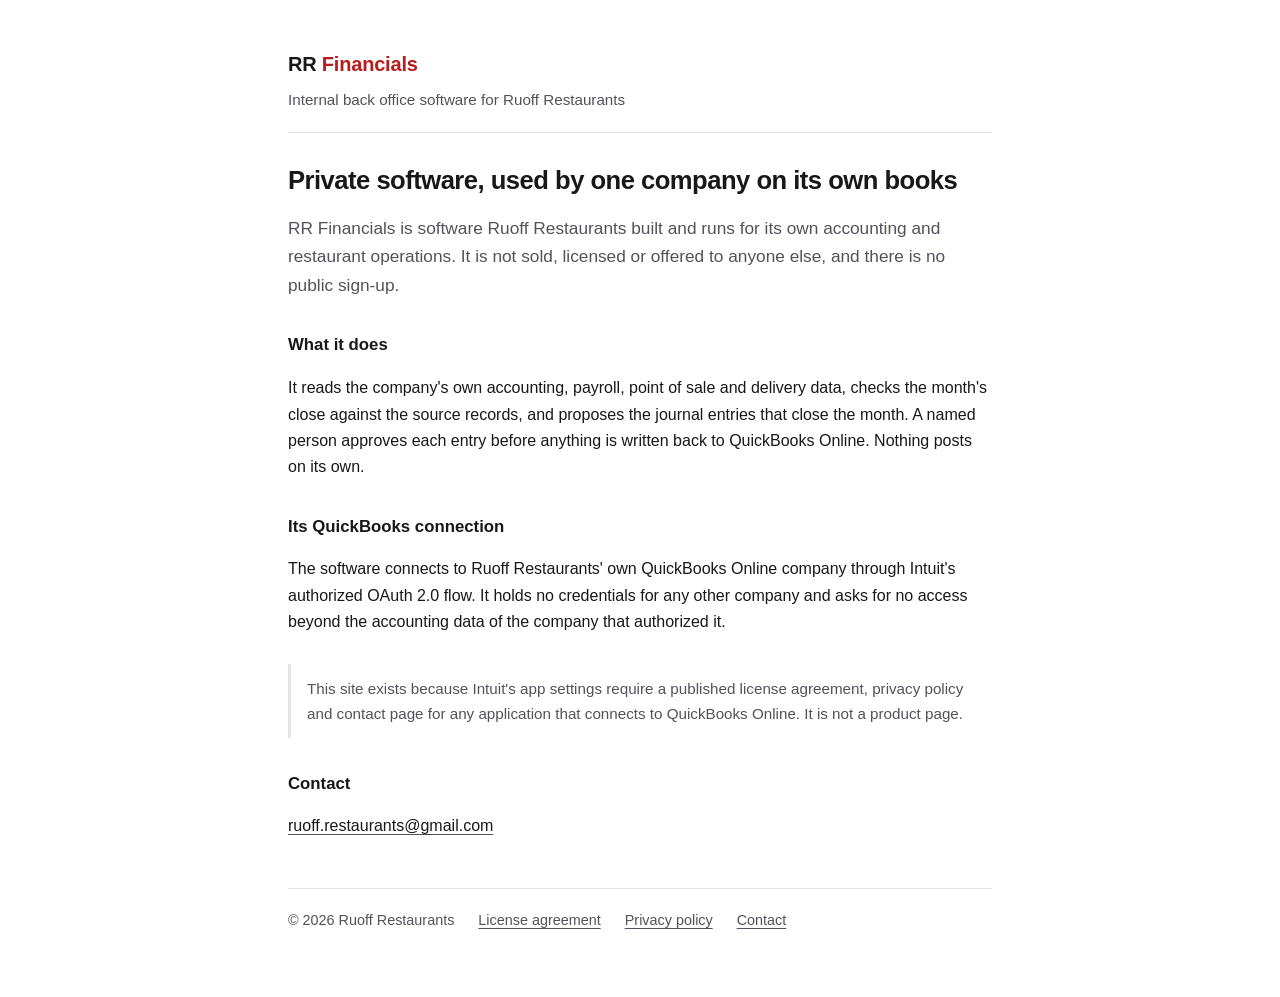
<file: intuit-site/index.html>
<!doctype html>
<html lang="en">
<head>
<meta charset="utf-8">
<meta name="viewport" content="width=device-width, initial-scale=1">
<meta name="robots" content="noindex">
<title>RR Financials</title>
<link rel="icon" href="favicon.svg" type="image/svg+xml">
<link rel="stylesheet" href="style.css">
</head>
<body>
<main>
  <header>
    <div class="mark">RR <span>Financials</span></div>
    <p class="sub">Internal back office software for Ruoff Restaurants</p>
  </header>

  <h1>Private software, used by one company on its own books</h1>

  <p class="lede">RR Financials is software Ruoff Restaurants built and runs for its own accounting and
  restaurant operations. It is not sold, licensed or offered to anyone else, and there is no public sign-up.</p>

  <h2>What it does</h2>
  <p>It reads the company's own accounting, payroll, point of sale and delivery data, checks the month's close
  against the source records, and proposes the journal entries that close the month. A named person approves each
  entry before anything is written back to QuickBooks Online. Nothing posts on its own.</p>

  <h2>Its QuickBooks connection</h2>
  <p>The software connects to Ruoff Restaurants' own QuickBooks Online company through Intuit's authorized
  OAuth 2.0 flow. It holds no credentials for any other company and asks for no access beyond the accounting
  data of the company that authorized it.</p>

  <div class="note">
    This site exists because Intuit's app settings require a published license agreement, privacy policy and
    contact page for any application that connects to QuickBooks Online. It is not a product page.
  </div>

  <h2>Contact</h2>
  <p><a href="mailto:ruoff.restaurants@gmail.com">ruoff.restaurants@gmail.com</a></p>

  <footer>
    <span>&copy; 2026 Ruoff Restaurants</span>
    <a href="eula.html">License agreement</a>
    <a href="privacy.html">Privacy policy</a>
    <a href="mailto:ruoff.restaurants@gmail.com">Contact</a>
  </footer>
</main>
</body>
</html>
</file>
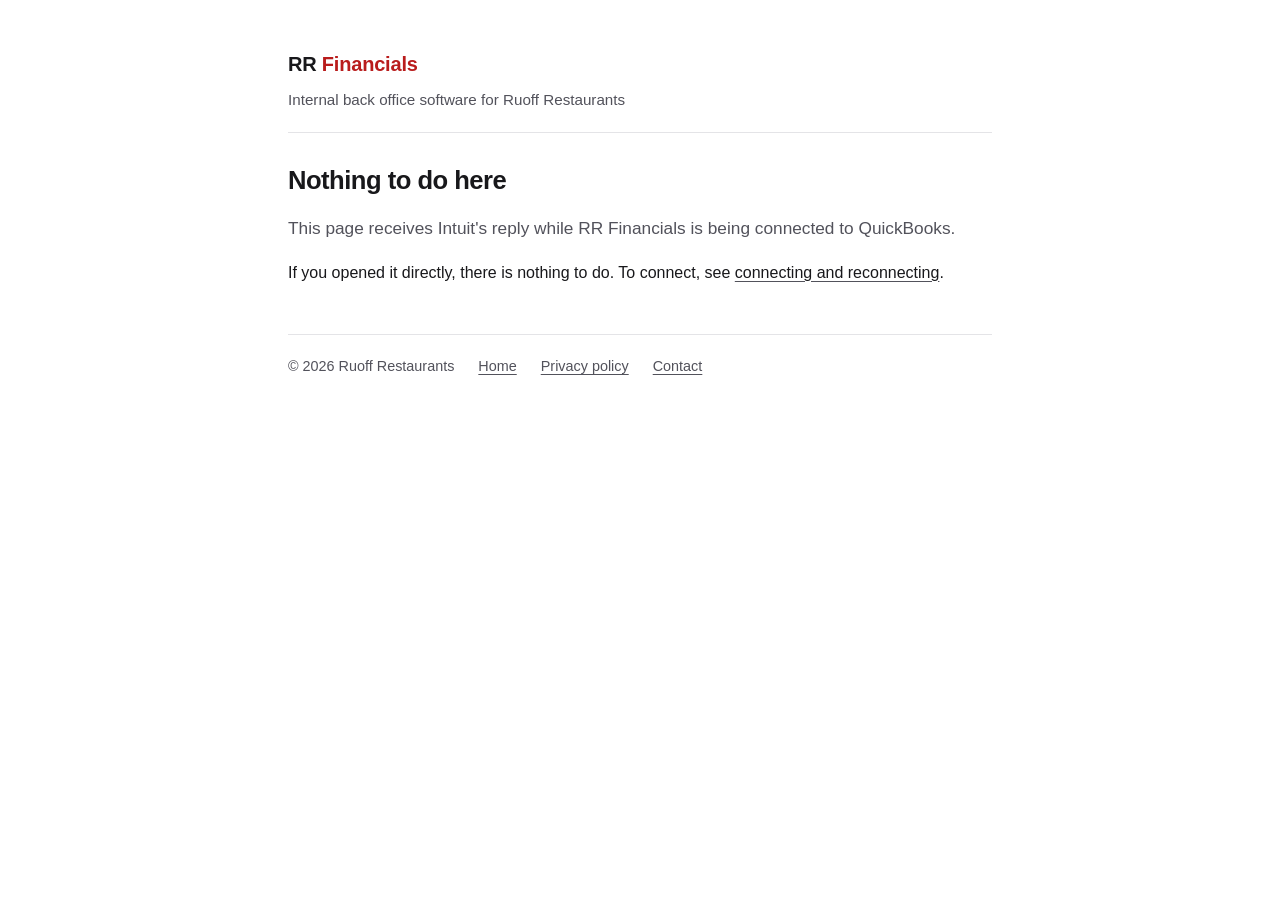
<file: intuit-site/callback.html>
<!doctype html>
<html lang="en">
<head>
<meta charset="utf-8">
<meta name="viewport" content="width=device-width, initial-scale=1">
<meta name="robots" content="noindex">
<meta name="referrer" content="no-referrer">
<meta http-equiv="Content-Security-Policy" content="default-src 'none'; script-src 'self'; style-src 'self'; img-src 'self'; base-uri 'none'; form-action 'none'">
<title>RR Financials, connecting QuickBooks</title>
<link rel="icon" href="favicon.svg" type="image/svg+xml">
<link rel="stylesheet" href="style.css">
<script src="callback.js" defer></script>
</head>
<body>
<main>
  <header>
    <div class="mark">RR <span>Financials</span></div>
    <p class="sub">Internal back office software for Ruoff Restaurants</p>
  </header>

  <section id="received" hidden>
    <h1>Authorization received</h1>
    <p class="lede">Copy this address and paste it into the RR Financials window that is waiting for it.</p>
    <textarea id="address" class="paste" rows="5" readonly spellcheck="false"
              aria-label="The address to paste into RR Financials"></textarea>
    <p class="actions">
      <button id="copy" type="button" class="copy">Copy the address</button>
      <span id="copy-status" class="status" role="status"></span>
    </p>
    <div class="note">
      It works once and expires within minutes. Paste it only into RR Financials. It has already been removed from
      this browser's address bar and history, so copy it before you leave or refresh this page.
    </div>
  </section>

  <section id="refused" hidden>
    <h1>Not connected</h1>
    <p class="lede">Intuit did not connect RR Financials to QuickBooks.</p>
    <p>Intuit said: <strong id="intuit-said"></strong></p>
    <p>Nothing was connected and nothing changed. If that was not intended, run the authorization step again.</p>
  </section>

  <section id="nothing" hidden>
    <h1>Nothing to do here</h1>
    <p class="lede">This page receives Intuit's reply while RR Financials is being connected to QuickBooks.</p>
    <p>If you opened it directly, there is nothing to do. To connect, see
      <a href="connect.html">connecting and reconnecting</a>.</p>
  </section>

  <noscript>
    <h1>Connecting QuickBooks</h1>
    <p class="lede">If Intuit sent you here while connecting RR Financials, copy the whole address from your browser's
    address bar and paste it into the RR Financials window.</p>
  </noscript>

  <footer>
    <span>&copy; 2026 Ruoff Restaurants</span>
    <a href="index.html">Home</a>
    <a href="privacy.html">Privacy policy</a>
    <a href="mailto:ruoff.restaurants@gmail.com">Contact</a>
  </footer>
</main>
</body>
</html>
</file>
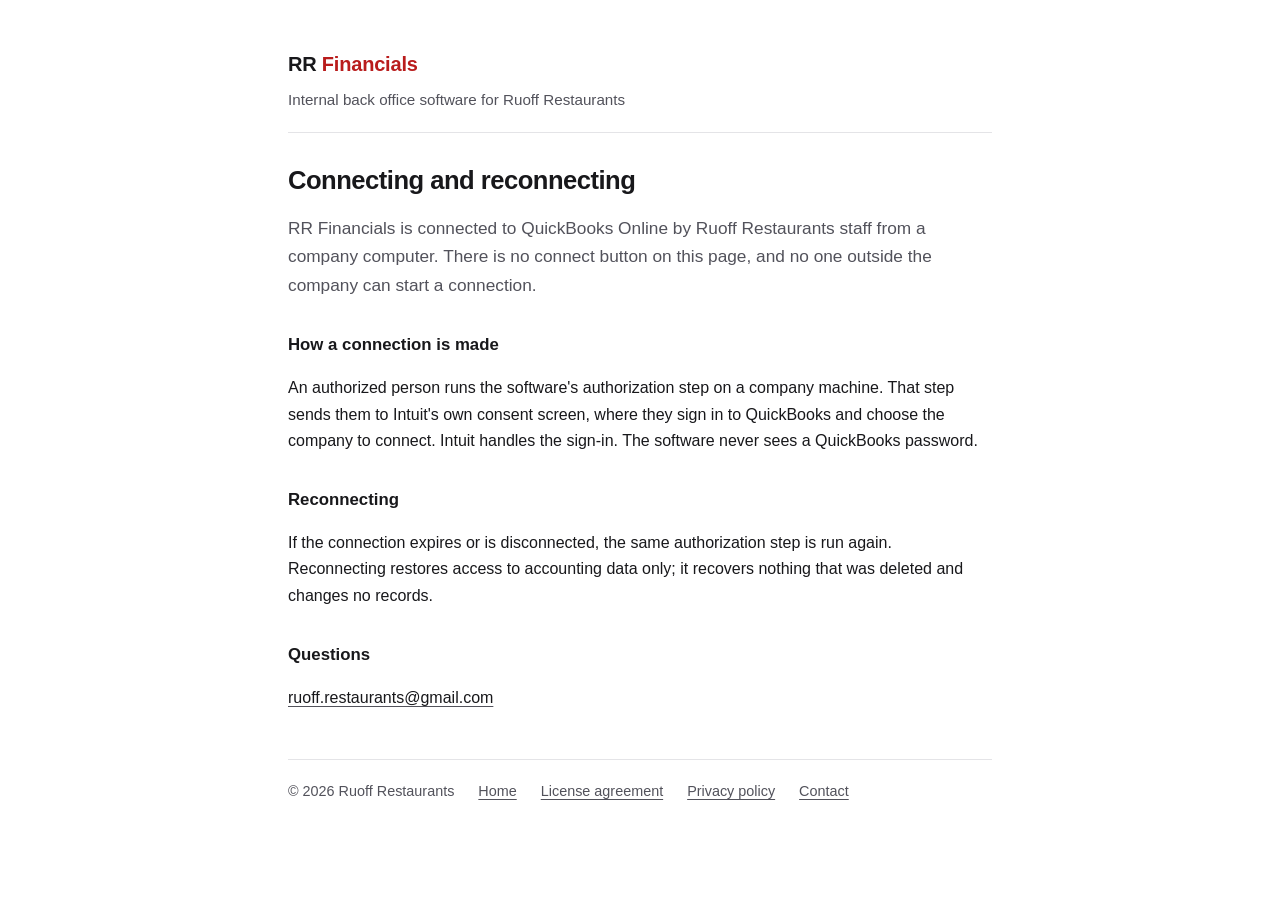
<file: intuit-site/connect.html>
<!doctype html>
<html lang="en">
<head>
<meta charset="utf-8">
<meta name="viewport" content="width=device-width, initial-scale=1">
<meta name="robots" content="noindex">
<title>Connect RR Financials</title>
<link rel="icon" href="favicon.svg" type="image/svg+xml">
<link rel="stylesheet" href="style.css">
</head>
<body>
<main>
  <header>
    <div class="mark">RR <span>Financials</span></div>
    <p class="sub">Internal back office software for Ruoff Restaurants</p>
  </header>

  <h1>Connecting and reconnecting</h1>

  <p class="lede">RR Financials is connected to QuickBooks Online by Ruoff Restaurants staff from a company
  computer. There is no connect button on this page, and no one outside the company can start a connection.</p>

  <h2>How a connection is made</h2>
  <p>An authorized person runs the software's authorization step on a company machine. That step sends them to
  Intuit's own consent screen, where they sign in to QuickBooks and choose the company to connect. Intuit
  handles the sign-in. The software never sees a QuickBooks password.</p>

  <h2>Reconnecting</h2>
  <p>If the connection expires or is disconnected, the same authorization step is run again. Reconnecting
  restores access to accounting data only; it recovers nothing that was deleted and changes no records.</p>

  <h2>Questions</h2>
  <p><a href="mailto:ruoff.restaurants@gmail.com">ruoff.restaurants@gmail.com</a></p>

  <footer>
    <span>&copy; 2026 Ruoff Restaurants</span>
    <a href="index.html">Home</a>
    <a href="eula.html">License agreement</a>
    <a href="privacy.html">Privacy policy</a>
    <a href="mailto:ruoff.restaurants@gmail.com">Contact</a>
  </footer>
</main>
</body>
</html>
</file>
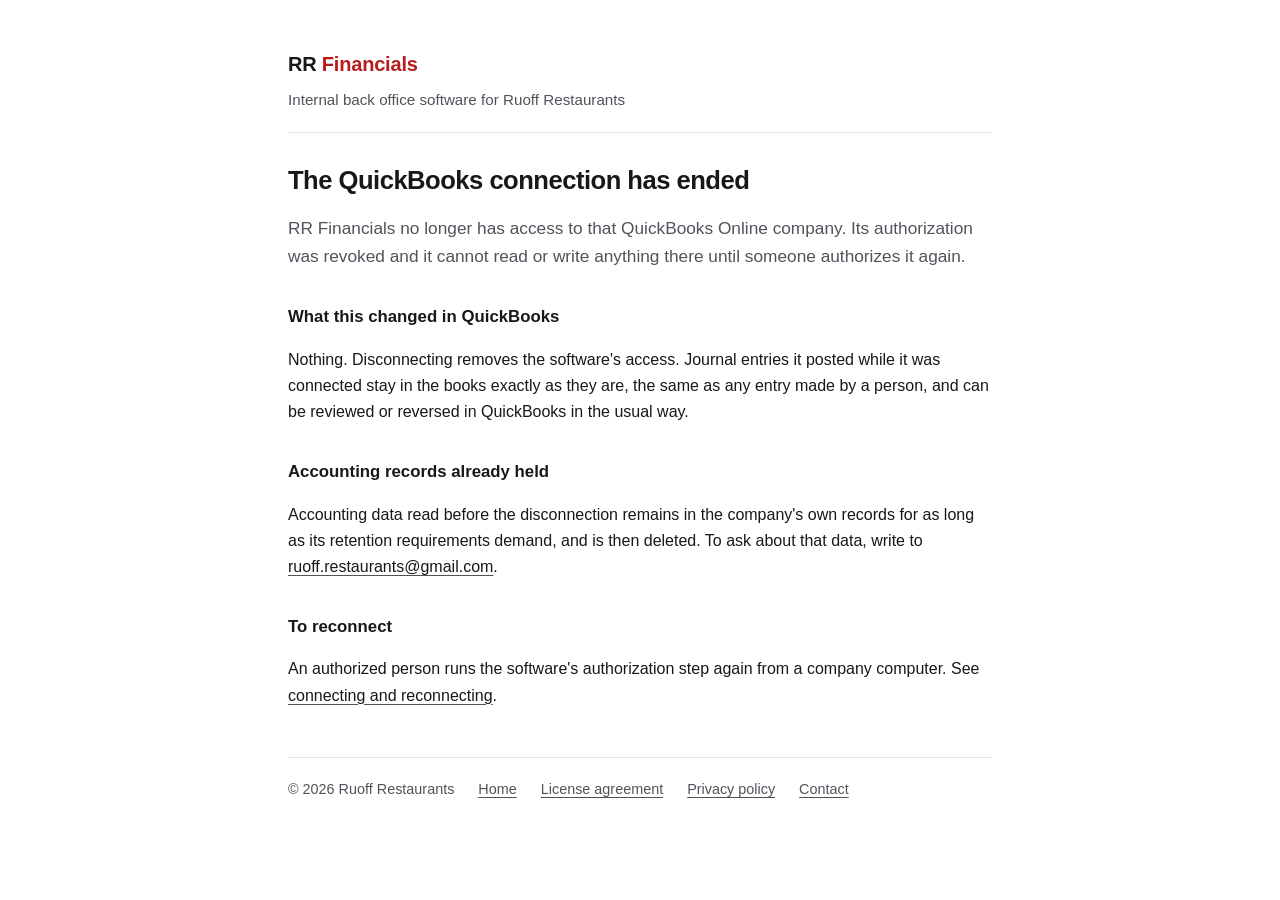
<file: intuit-site/disconnect.html>
<!doctype html>
<html lang="en">
<head>
<meta charset="utf-8">
<meta name="viewport" content="width=device-width, initial-scale=1">
<meta name="robots" content="noindex">
<title>RR Financials disconnected</title>
<link rel="icon" href="favicon.svg" type="image/svg+xml">
<link rel="stylesheet" href="style.css">
</head>
<body>
<main>
  <header>
    <div class="mark">RR <span>Financials</span></div>
    <p class="sub">Internal back office software for Ruoff Restaurants</p>
  </header>

  <h1>The QuickBooks connection has ended</h1>

  <p class="lede">RR Financials no longer has access to that QuickBooks Online company. Its authorization was
  revoked and it cannot read or write anything there until someone authorizes it again.</p>

  <h2>What this changed in QuickBooks</h2>
  <p>Nothing. Disconnecting removes the software's access. Journal entries it posted while it was connected stay
  in the books exactly as they are, the same as any entry made by a person, and can be reviewed or reversed in
  QuickBooks in the usual way.</p>

  <h2>Accounting records already held</h2>
  <p>Accounting data read before the disconnection remains in the company's own records for as long as its
  retention requirements demand, and is then deleted. To ask about that data, write to
  <a href="mailto:ruoff.restaurants@gmail.com">ruoff.restaurants@gmail.com</a>.</p>

  <h2>To reconnect</h2>
  <p>An authorized person runs the software's authorization step again from a company computer. See
  <a href="connect.html">connecting and reconnecting</a>.</p>

  <footer>
    <span>&copy; 2026 Ruoff Restaurants</span>
    <a href="index.html">Home</a>
    <a href="eula.html">License agreement</a>
    <a href="privacy.html">Privacy policy</a>
    <a href="mailto:ruoff.restaurants@gmail.com">Contact</a>
  </footer>
</main>
</body>
</html>
</file>
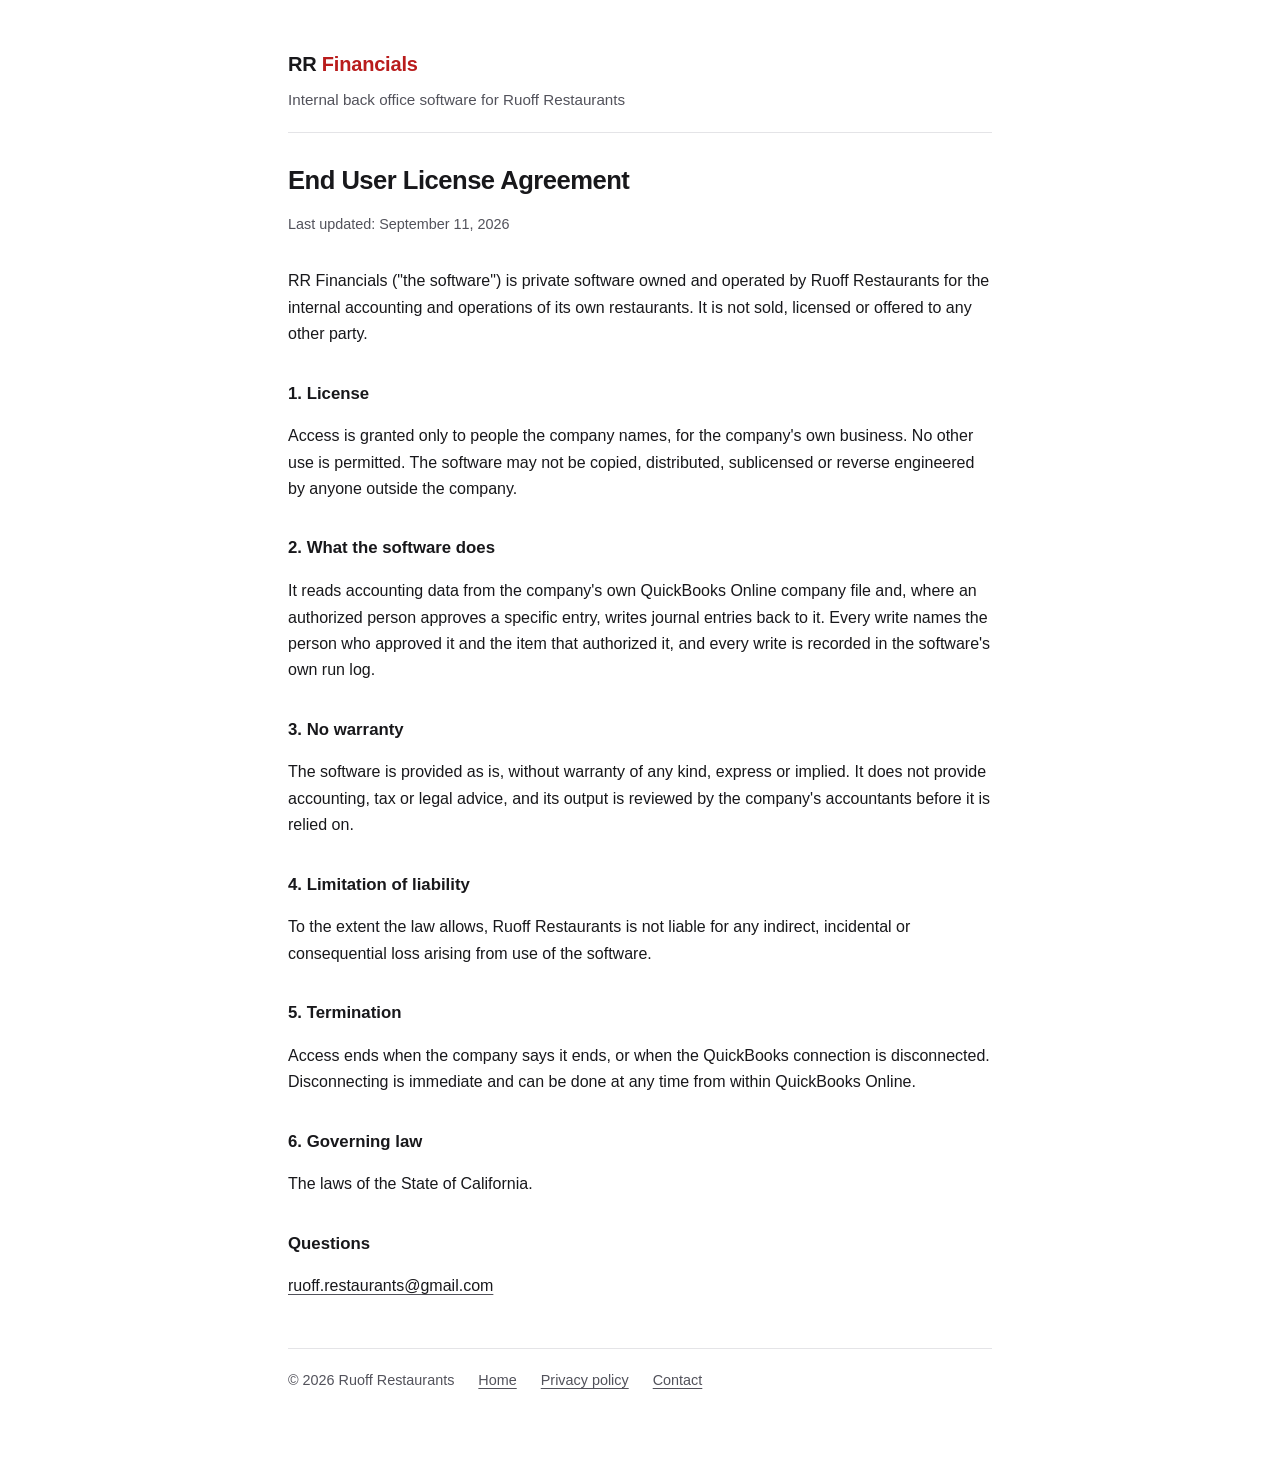
<file: intuit-site/eula.html>
<!doctype html>
<html lang="en">
<head>
<meta charset="utf-8">
<meta name="viewport" content="width=device-width, initial-scale=1">
<meta name="robots" content="noindex">
<title>RR Financials, End User License Agreement</title>
<link rel="icon" href="favicon.svg" type="image/svg+xml">
<link rel="stylesheet" href="style.css">
</head>
<body>
<main>
  <header>
    <div class="mark">RR <span>Financials</span></div>
    <p class="sub">Internal back office software for Ruoff Restaurants</p>
  </header>

  <h1>End User License Agreement</h1>
  <p class="updated">Last updated: September 11, 2026</p>

  <p>RR Financials ("the software") is private software owned and operated by Ruoff Restaurants for the internal
  accounting and operations of its own restaurants. It is not sold, licensed or offered to any other party.</p>

  <h2>1. License</h2>
  <p>Access is granted only to people the company names, for the company's own business. No other use is
  permitted. The software may not be copied, distributed, sublicensed or reverse engineered by anyone outside
  the company.</p>

  <h2>2. What the software does</h2>
  <p>It reads accounting data from the company's own QuickBooks Online company file and, where an authorized
  person approves a specific entry, writes journal entries back to it. Every write names the person who approved
  it and the item that authorized it, and every write is recorded in the software's own run log.</p>

  <h2>3. No warranty</h2>
  <p>The software is provided as is, without warranty of any kind, express or implied. It does not provide
  accounting, tax or legal advice, and its output is reviewed by the company's accountants before it is relied
  on.</p>

  <h2>4. Limitation of liability</h2>
  <p>To the extent the law allows, Ruoff Restaurants is not liable for any indirect, incidental or consequential
  loss arising from use of the software.</p>

  <h2>5. Termination</h2>
  <p>Access ends when the company says it ends, or when the QuickBooks connection is disconnected. Disconnecting
  is immediate and can be done at any time from within QuickBooks Online.</p>

  <h2>6. Governing law</h2>
  <p>The laws of the State of California.</p>

  <h2>Questions</h2>
  <p><a href="mailto:ruoff.restaurants@gmail.com">ruoff.restaurants@gmail.com</a></p>

  <footer>
    <span>&copy; 2026 Ruoff Restaurants</span>
    <a href="index.html">Home</a>
    <a href="privacy.html">Privacy policy</a>
    <a href="mailto:ruoff.restaurants@gmail.com">Contact</a>
  </footer>
</main>
</body>
</html>
</file>
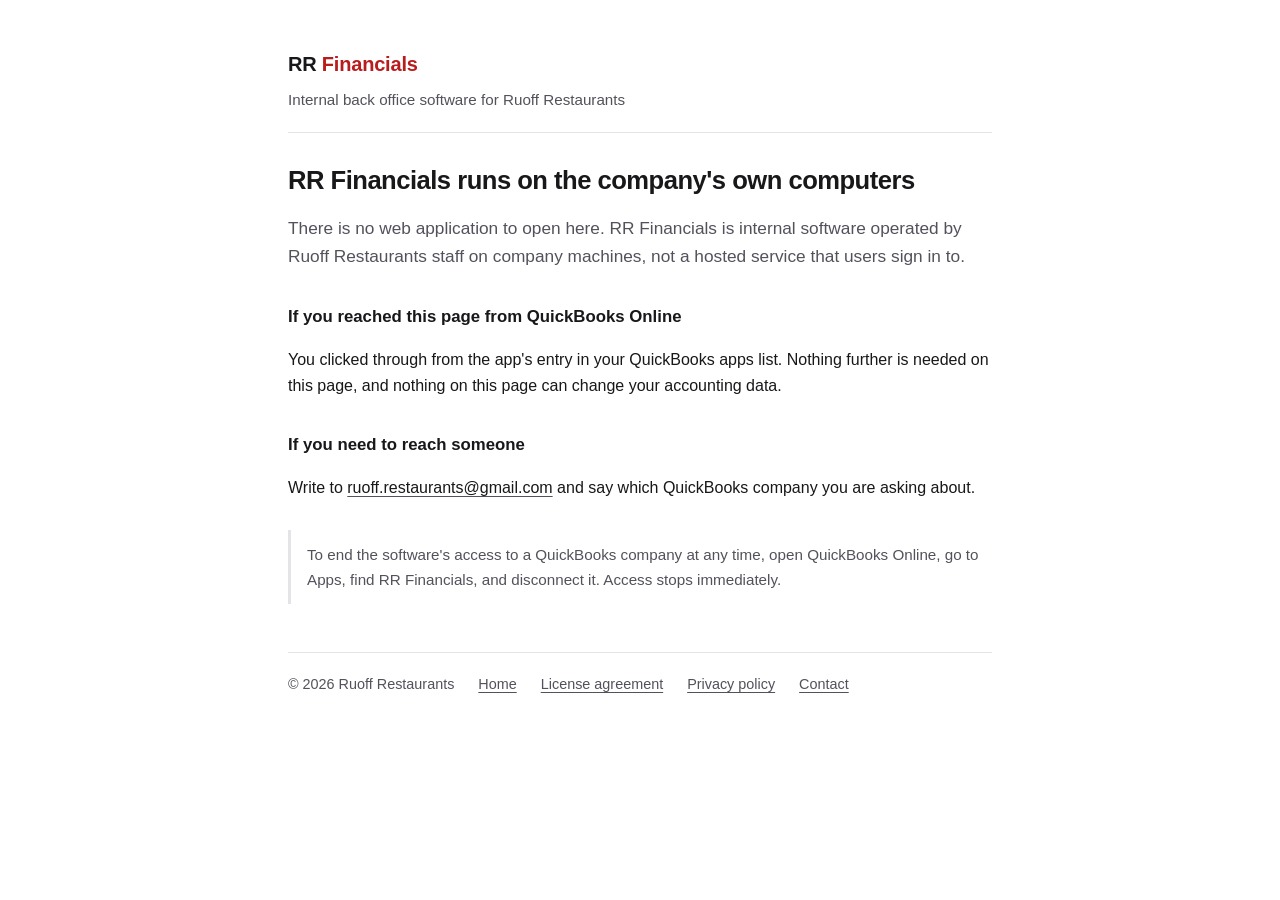
<file: intuit-site/launch.html>
<!doctype html>
<html lang="en">
<head>
<meta charset="utf-8">
<meta name="viewport" content="width=device-width, initial-scale=1">
<meta name="robots" content="noindex">
<title>Open RR Financials</title>
<link rel="icon" href="favicon.svg" type="image/svg+xml">
<link rel="stylesheet" href="style.css">
</head>
<body>
<main>
  <header>
    <div class="mark">RR <span>Financials</span></div>
    <p class="sub">Internal back office software for Ruoff Restaurants</p>
  </header>

  <h1>RR Financials runs on the company's own computers</h1>

  <p class="lede">There is no web application to open here. RR Financials is internal software operated by
  Ruoff Restaurants staff on company machines, not a hosted service that users sign in to.</p>

  <h2>If you reached this page from QuickBooks Online</h2>
  <p>You clicked through from the app's entry in your QuickBooks apps list. Nothing further is needed on this
  page, and nothing on this page can change your accounting data.</p>

  <h2>If you need to reach someone</h2>
  <p>Write to <a href="mailto:ruoff.restaurants@gmail.com">ruoff.restaurants@gmail.com</a> and say which
  QuickBooks company you are asking about.</p>

  <div class="note">
    To end the software's access to a QuickBooks company at any time, open QuickBooks Online, go to Apps, find
    RR Financials, and disconnect it. Access stops immediately.
  </div>

  <footer>
    <span>&copy; 2026 Ruoff Restaurants</span>
    <a href="index.html">Home</a>
    <a href="eula.html">License agreement</a>
    <a href="privacy.html">Privacy policy</a>
    <a href="mailto:ruoff.restaurants@gmail.com">Contact</a>
  </footer>
</main>
</body>
</html>
</file>
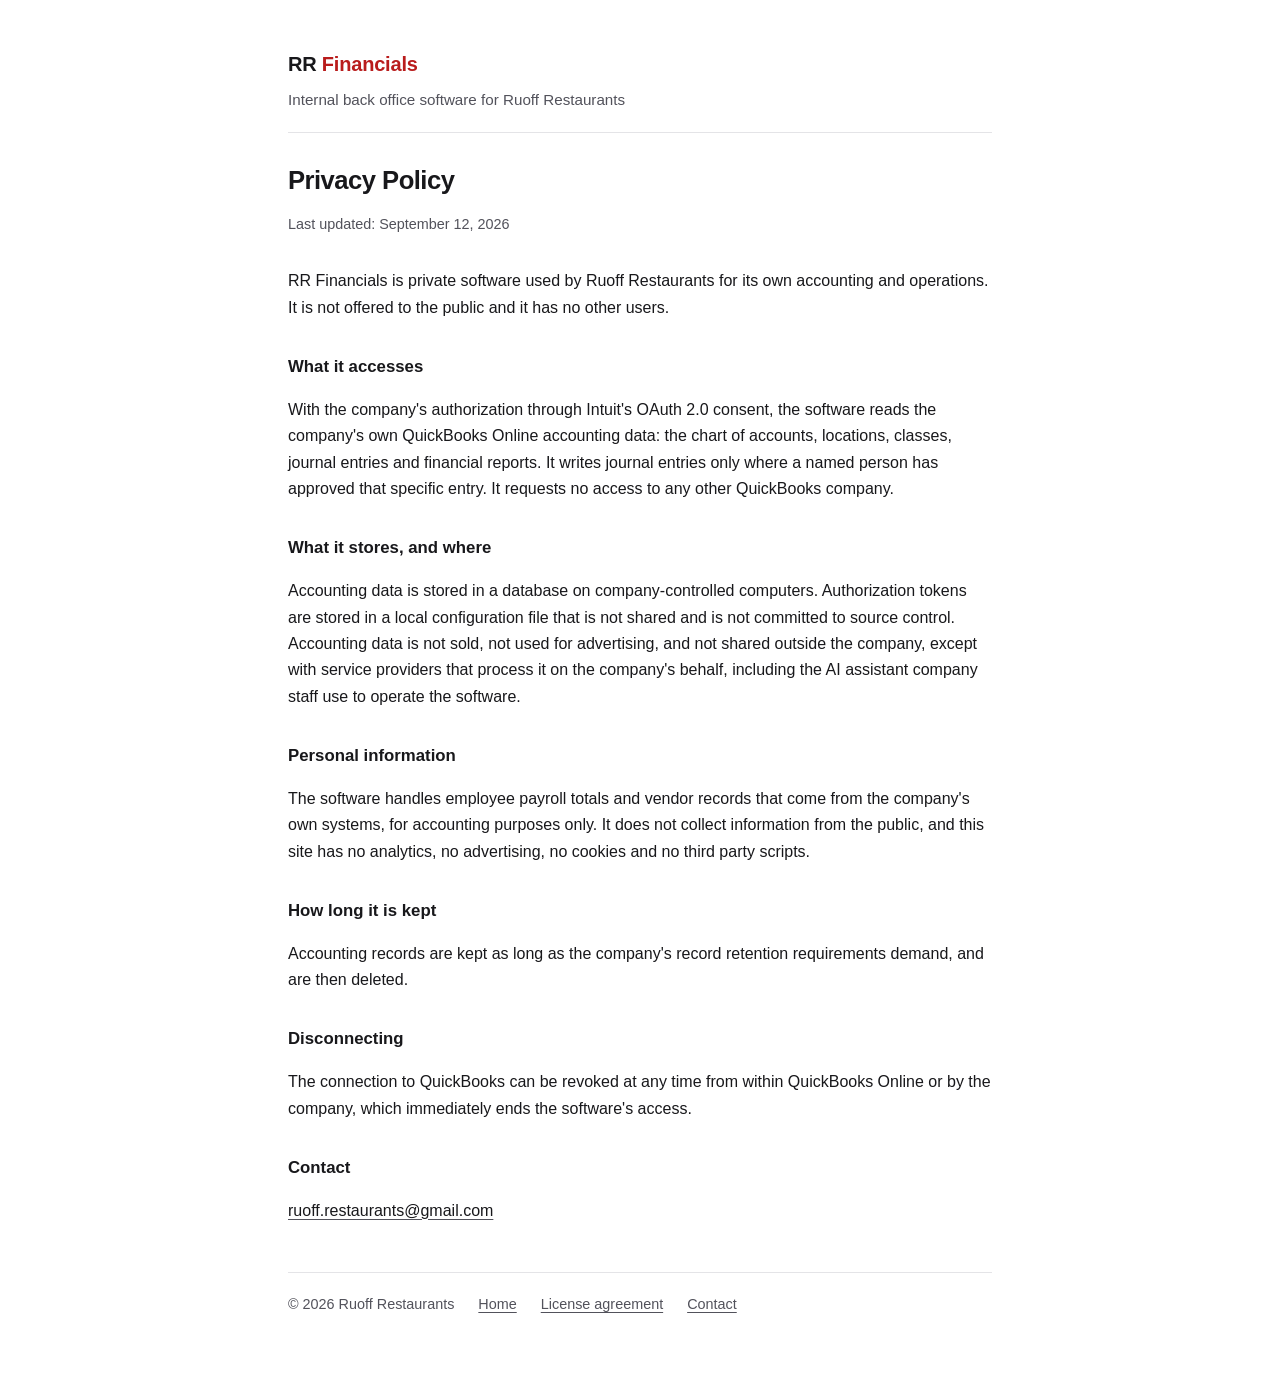
<file: intuit-site/privacy.html>
<!doctype html>
<html lang="en">
<head>
<meta charset="utf-8">
<meta name="viewport" content="width=device-width, initial-scale=1">
<meta name="robots" content="noindex">
<title>RR Financials, Privacy Policy</title>
<link rel="icon" href="favicon.svg" type="image/svg+xml">
<link rel="stylesheet" href="style.css">
</head>
<body>
<main>
  <header>
    <div class="mark">RR <span>Financials</span></div>
    <p class="sub">Internal back office software for Ruoff Restaurants</p>
  </header>

  <h1>Privacy Policy</h1>
  <p class="updated">Last updated: September 12, 2026</p>

  <p>RR Financials is private software used by Ruoff Restaurants for its own accounting and operations. It is not
  offered to the public and it has no other users.</p>

  <h2>What it accesses</h2>
  <p>With the company's authorization through Intuit's OAuth 2.0 consent, the software reads the company's own
  QuickBooks Online accounting data: the chart of accounts, locations, classes, journal entries and financial
  reports. It writes journal entries only where a named person has approved that specific entry. It requests no
  access to any other QuickBooks company.</p>

  <h2>What it stores, and where</h2>
  <p>Accounting data is stored in a database on company-controlled computers. Authorization tokens are stored in
  a local configuration file that is not shared and is not committed to source control. Accounting data is not
  sold, not used for advertising, and not shared outside the company, except with service providers that process
  it on the company's behalf, including the AI assistant company staff use to operate the software.</p>

  <h2>Personal information</h2>
  <p>The software handles employee payroll totals and vendor records that come from the company's own systems,
  for accounting purposes only. It does not collect information from the public, and this site has no analytics,
  no advertising, no cookies and no third party scripts.</p>

  <h2>How long it is kept</h2>
  <p>Accounting records are kept as long as the company's record retention requirements demand, and are then
  deleted.</p>

  <h2>Disconnecting</h2>
  <p>The connection to QuickBooks can be revoked at any time from within QuickBooks Online or by the company,
  which immediately ends the software's access.</p>

  <h2>Contact</h2>
  <p><a href="mailto:ruoff.restaurants@gmail.com">ruoff.restaurants@gmail.com</a></p>

  <footer>
    <span>&copy; 2026 Ruoff Restaurants</span>
    <a href="index.html">Home</a>
    <a href="eula.html">License agreement</a>
    <a href="mailto:ruoff.restaurants@gmail.com">Contact</a>
  </footer>
</main>
</body>
</html>
</file>
<file: intuit-site/style.css>
/* RR Financials, the small public site Intuit's app settings require. No trackers, no external requests. */
:root {
  color-scheme: light dark;
  --ink: #18181b;
  --soft: #52525b;
  --line: #e4e4e7;
  --bg: #ffffff;
  --accent: #b91c1c;
}
@media (prefers-color-scheme: dark) {
  :root { --ink: #f4f4f5; --soft: #a1a1aa; --line: #3f3f46; --bg: #18181b; --accent: #f87171; }
}
* { box-sizing: border-box; }
body {
  margin: 0;
  padding: 3rem 1.25rem 4rem;
  background: var(--bg);
  color: var(--ink);
  font: 16px/1.65 -apple-system, BlinkMacSystemFont, "Segoe UI", Roboto, Helvetica, Arial, sans-serif;
}
main { max-width: 44rem; margin: 0 auto; }
header { border-bottom: 1px solid var(--line); padding-bottom: 1.25rem; margin-bottom: 2rem; }
.mark { font-weight: 700; letter-spacing: -0.01em; font-size: 1.25rem; }
.mark span { color: var(--accent); }
.sub { color: var(--soft); margin: 0.35rem 0 0; font-size: 0.95rem; }
h1 { font-size: 1.6rem; line-height: 1.25; letter-spacing: -0.02em; margin: 0 0 1rem; }
h2 { font-size: 1.05rem; margin: 2rem 0 0.5rem; }
p, li { color: var(--ink); }
.lede { font-size: 1.08rem; color: var(--soft); }
.note {
  border-left: 3px solid var(--line);
  padding: 0.75rem 0 0.75rem 1rem;
  margin: 1.75rem 0;
  color: var(--soft);
  font-size: 0.95rem;
}
.updated { color: var(--soft); font-size: 0.9rem; margin: 0 0 2rem; }
a { color: inherit; text-decoration-color: var(--soft); text-underline-offset: 3px; }
a:hover { text-decoration-color: var(--accent); }
footer {
  border-top: 1px solid var(--line);
  margin-top: 3rem;
  padding-top: 1.25rem;
  color: var(--soft);
  font-size: 0.9rem;
  display: flex;
  flex-wrap: wrap;
  gap: 0.5rem 1.5rem;
}
footer a { white-space: nowrap; }

/* callback.html: the address to paste, and its copy button */
[hidden] { display: none !important; }
.paste {
  width: 100%;
  margin: 0.5rem 0 0;
  padding: 0.75rem;
  font: 0.85rem/1.5 ui-monospace, SFMono-Regular, Consolas, "Liberation Mono", monospace;
  color: var(--ink);
  background: transparent;
  border: 1px solid var(--line);
  border-radius: 6px;
  resize: vertical;
  word-break: break-all;
}
.actions { display: flex; flex-wrap: wrap; align-items: center; gap: 0.5rem 0.9rem; }
.copy {
  font: inherit;
  font-weight: 600;
  color: var(--bg);
  background: var(--accent);
  border: 0;
  border-radius: 6px;
  padding: 0.55rem 1.1rem;
  cursor: pointer;
}
.copy:hover { filter: brightness(1.08); }
.copy:focus-visible { outline: 2px solid var(--ink); outline-offset: 2px; }
.status { color: var(--soft); font-size: 0.92rem; }
</file>
